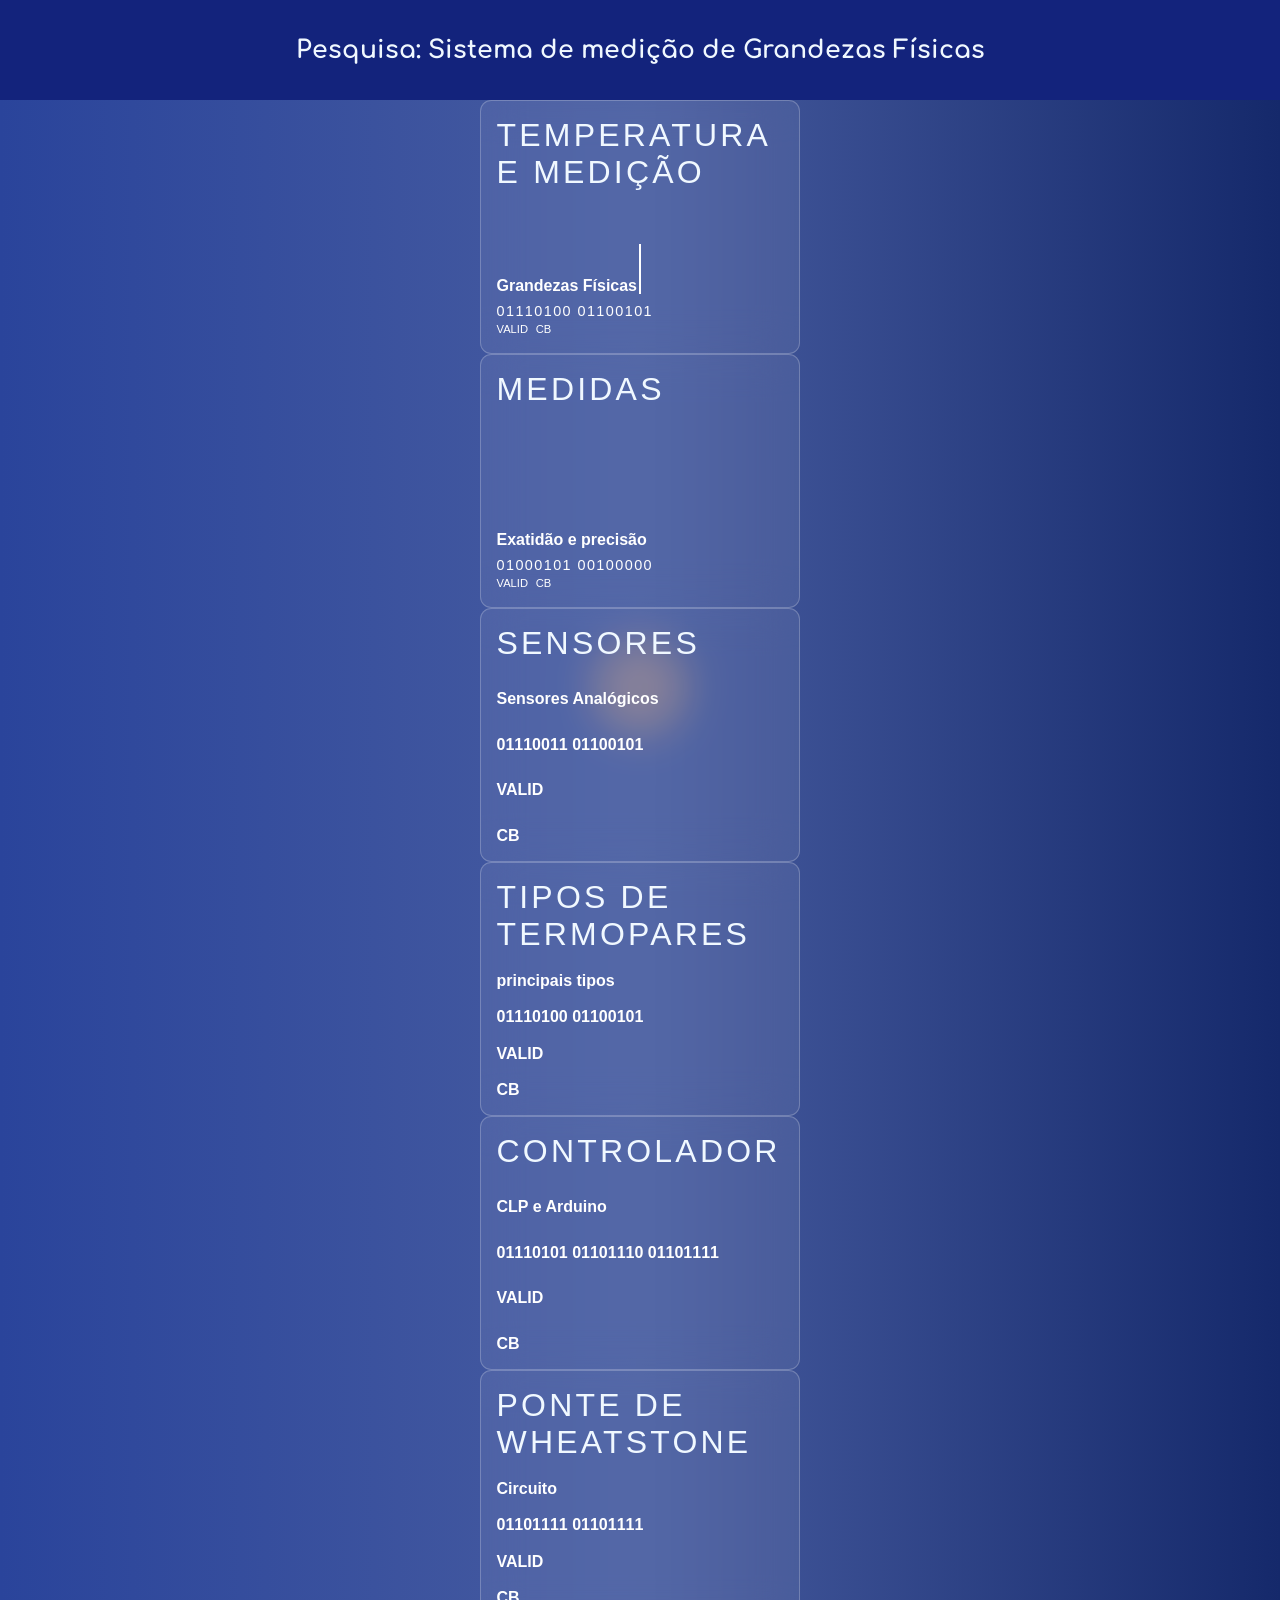
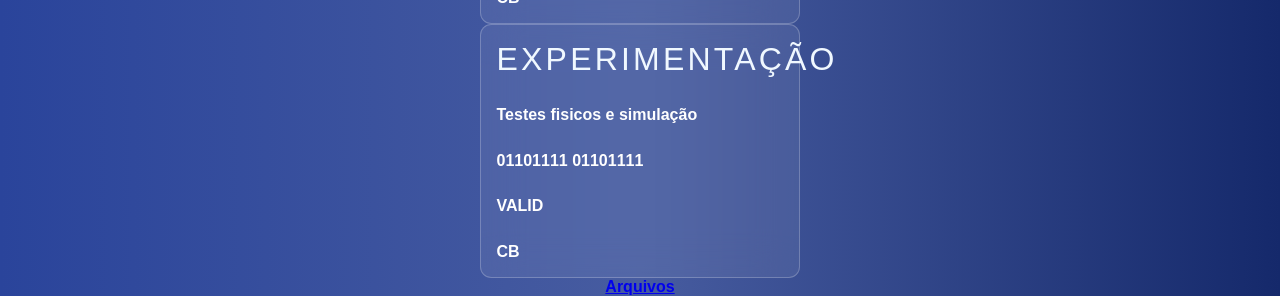
<file: index.html>
<!DOCTYPE html>
<html lang="pt-br">
<head>
    <meta charset="UTF-8">
    <meta name="viewport" content="width=device-width, initial-scale=1.0">
    <link rel="stylesheet" href="style.css">
    <title>Sistema de medição de Grandezas Físicas</title>
</head>

<body>

    <header>
        <p>Pesquisa: Sistema de medição de Grandezas Físicas</p>
    </header>
    
<div class="container">
    <div class="box">
      <span class="title"><a href="./temperatura.html">TEMPERATURA E MEDIÇÃO</a></span>
      <div>
        <strong>Grandezas Físicas</strong>
        <p>01110100 01100101</p>
        <span>VALID</span> <span>CB</span>
      </div>
    </div>

    <div class="box">
        <span class="title"><a href="./medicao.html">MEDIDAS</a></span>
        <div>
            <strong>Exatidão e precisão </strong>
            <p>01000101 00100000</p>
            <span>VALID</span> <span>CB</span>
        </div>
    </div>

    <div class="box">
      <span class="title"><a href="./sensor.html">SENSORES</a></span>
    <strong>Sensores Analógicos</strong>
    <p>01110011 01100101</p>
    <span>VALID</span> <span>CB</span>
    </div>

    <div class="box">
      <span class="title"><a href="./termopares.html">TIPOS DE TERMOPARES</a></span>
      <strong>principais tipos</strong>
      <p>01110100 01100101</p>
      <span>VALID</span> <span>CB</span>
    </div>

    <div class="box">
      <span class="title"><a href="./controladores.html">CONTROLADOR</a></span>
      <strong>CLP e Arduino</strong>
      <p>01110101 01101110 01101111</p>
      <span>VALID</span> <span>CB</span>
    </div>

    <div class="box">
      <span class="title"><a href="./wheatstone.html">PONTE DE WHEATSTONE</a></span>
      <strong>Circuito</strong>
      <p>01101111 01101111</p>
       <span>VALID</span> <span>CB</span>
    </div>

    <div class="box">
      <span class="title"><a href="./experimentacao.html">EXPERIMENTAÇÃO</a></span>
      <strong>Testes fisicos e simulação</strong>
      <p>01101111 01101111</p>
       <span>VALID</span> <span>CB</span>
    </div>

    <a href="https://drive.google.com/drive/folders/1IS7VximJWfsTqflSTa2tNZv0s6VluYq4?usp=sharing">Arquivos</a>

    
  </div>

    

</body>
</html>
</file>
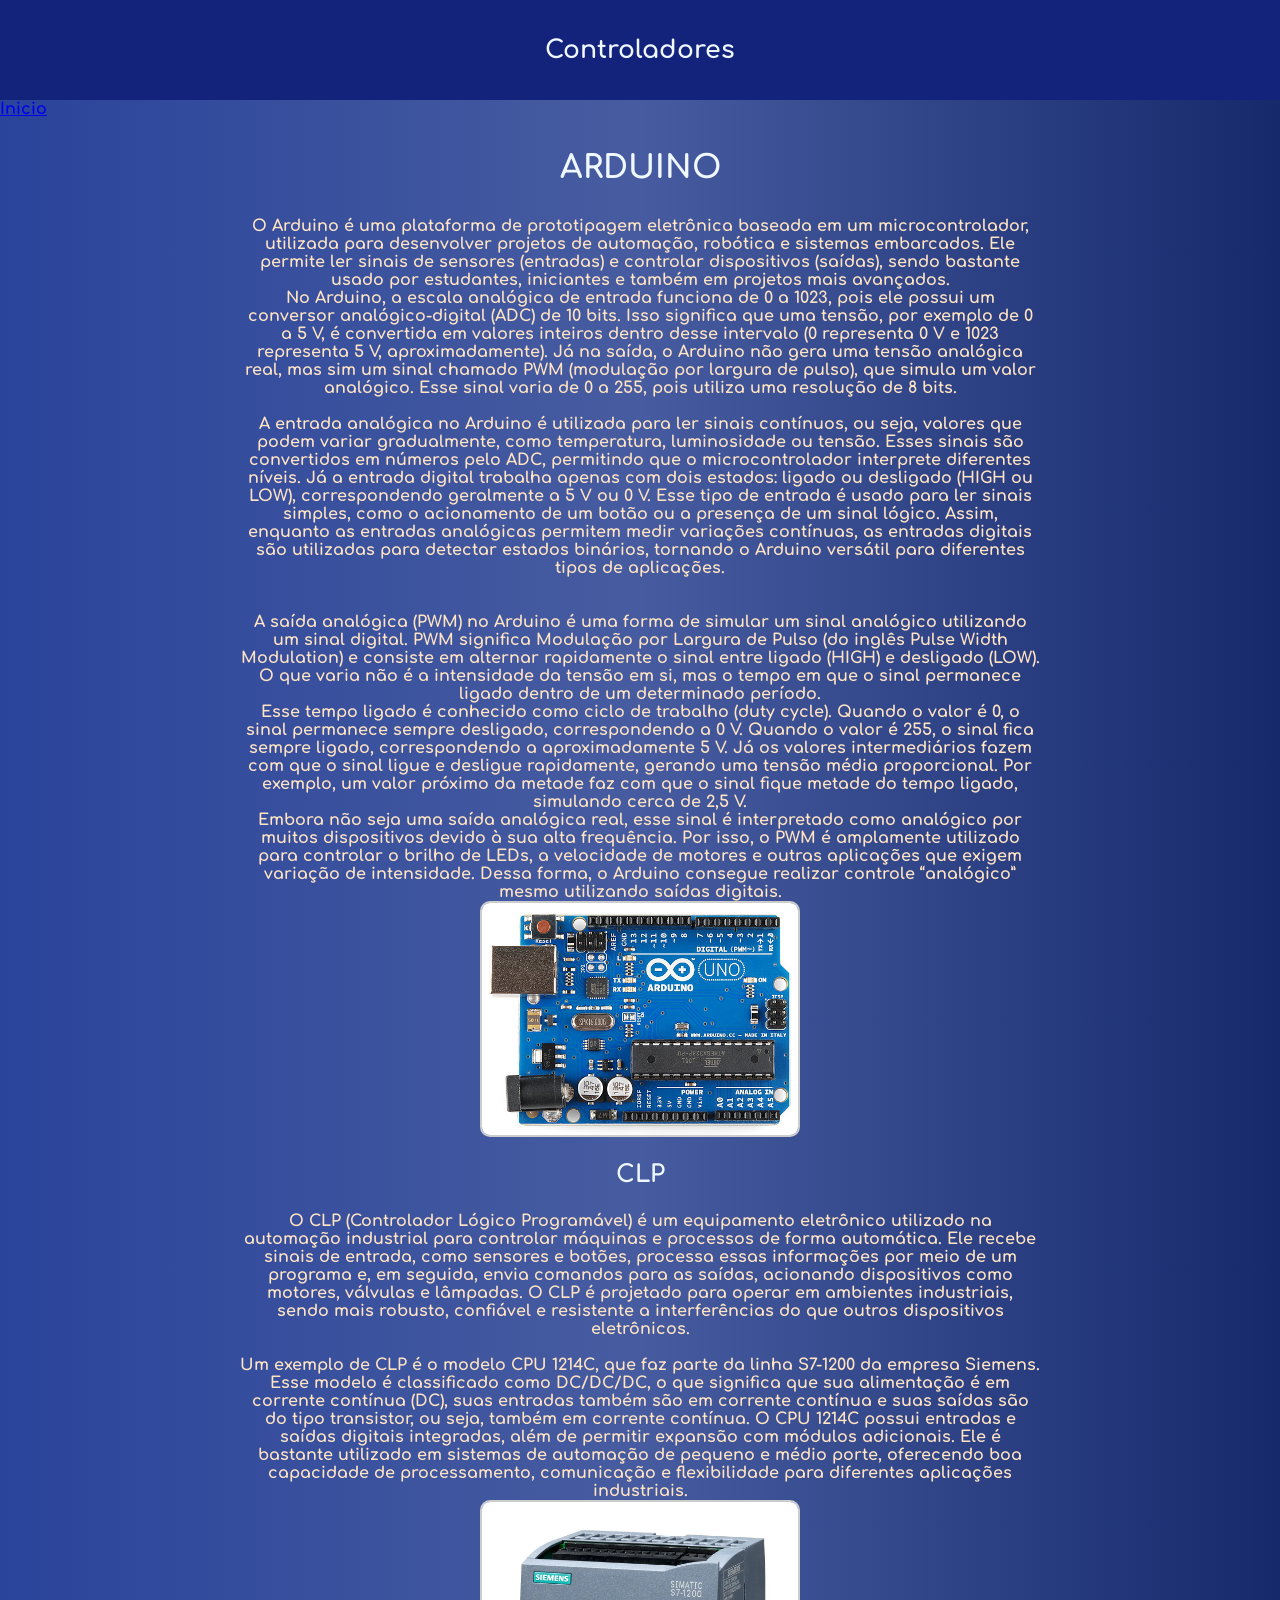
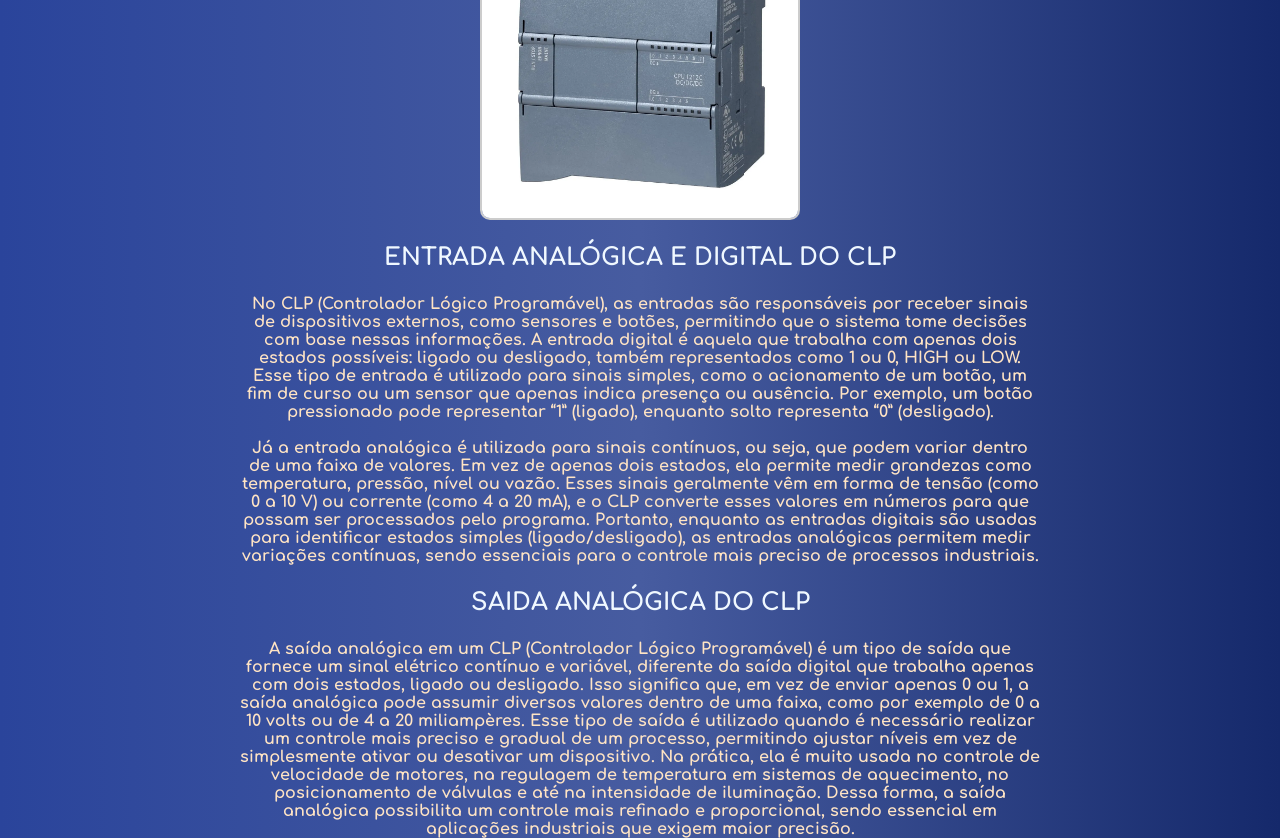
<file: controladores.html>
<!DOCTYPE html>
<html lang="pt-br">
<head>
    <meta charset="UTF-8">
    <meta name="viewport" content="width=device-width, initial-scale=1.0">
    <link rel="stylesheet" href="style.css">
    <title>controladores</title>
</head>
<body>
    <header>
        <p>Controladores</p>
    </header>
    <a href="./index.html">Inicio</a>

    <div class="content">
        <h1 class="titulo">Arduino</h1>

        <div class="texto">
            <p>O Arduino é uma plataforma de prototipagem eletrônica baseada em um microcontrolador, utilizada para desenvolver projetos de automação, robótica e sistemas embarcados. Ele permite ler sinais de sensores (entradas) e controlar dispositivos (saídas), sendo bastante usado por estudantes, iniciantes e também em projetos mais avançados. <br>

                No Arduino, a escala analógica de entrada funciona de 0 a 1023, pois ele possui um conversor analógico-digital (ADC) de 10 bits. Isso significa que uma tensão, por exemplo de 0 a 5 V, é convertida em valores inteiros dentro desse intervalo (0 representa 0 V e 1023 representa 5 V, aproximadamente). Já na saída, o Arduino não gera uma tensão analógica real, mas sim um sinal chamado PWM (modulação por largura de pulso), que simula um valor analógico. Esse sinal varia de 0 a 255, pois utiliza uma resolução de 8 bits. <br> <br>
                
                A entrada analógica no Arduino é utilizada para ler sinais contínuos, ou seja, valores que podem variar gradualmente, como temperatura, luminosidade ou tensão. Esses sinais são convertidos em números pelo ADC, permitindo que o microcontrolador interprete diferentes níveis.
                
                Já a entrada digital trabalha apenas com dois estados: ligado ou desligado (HIGH ou LOW), correspondendo geralmente a 5 V ou 0 V. Esse tipo de entrada é usado para ler sinais simples, como o acionamento de um botão ou a presença de um sinal lógico.
                
                Assim, enquanto as entradas analógicas permitem medir variações contínuas, as entradas digitais são utilizadas para detectar estados binários, tornando o Arduino versátil para diferentes tipos de aplicações.</p>
<br> <br>
                <p>A saída analógica (PWM) no Arduino é uma forma de simular um sinal analógico utilizando um sinal digital. PWM significa Modulação por Largura de Pulso (do inglês Pulse Width Modulation) e consiste em alternar rapidamente o sinal entre ligado (HIGH) e desligado (LOW). O que varia não é a intensidade da tensão em si, mas o tempo em que o sinal permanece ligado dentro de um determinado período. <br>

                    Esse tempo ligado é conhecido como ciclo de trabalho (duty cycle). Quando o valor é 0, o sinal permanece sempre desligado, correspondendo a 0 V. Quando o valor é 255, o sinal fica sempre ligado, correspondendo a aproximadamente 5 V. Já os valores intermediários fazem com que o sinal ligue e desligue rapidamente, gerando uma tensão média proporcional. Por exemplo, um valor próximo da metade faz com que o sinal fique metade do tempo ligado, simulando cerca de 2,5 V. <br>
                    
                    Embora não seja uma saída analógica real, esse sinal é interpretado como analógico por muitos dispositivos devido à sua alta frequência. Por isso, o PWM é amplamente utilizado para controlar o brilho de LEDs, a velocidade de motores e outras aplicações que exigem variação de intensidade. Dessa forma, o Arduino consegue realizar controle “analógico” mesmo utilizando saídas digitais.</p>
        </div>

        <img src="./img/arduino_sistemasdeinformacao.webp" alt="" class="img">

        <h2 class="titulo">CLP</h2>

        <div class="texto">
            <p>O CLP (Controlador Lógico Programável) é um equipamento eletrônico utilizado na automação industrial para controlar máquinas e processos de forma automática. Ele recebe sinais de entrada, como sensores e botões, processa essas informações por meio de um programa e, em seguida, envia comandos para as saídas, acionando dispositivos como motores, válvulas e lâmpadas. O CLP é projetado para operar em ambientes industriais, sendo mais robusto, confiável e resistente a interferências do que outros dispositivos eletrônicos. <br> <br>

                Um exemplo de CLP é o modelo CPU 1214C, que faz parte da linha S7-1200 da empresa Siemens. Esse modelo é classificado como DC/DC/DC, o que significa que sua alimentação é em corrente contínua (DC), suas entradas também são em corrente contínua e suas saídas são do tipo transistor, ou seja, também em corrente contínua.
                
                O CPU 1214C possui entradas e saídas digitais integradas, além de permitir expansão com módulos adicionais. Ele é bastante utilizado em sistemas de automação de pequeno e médio porte, oferecendo boa capacidade de processamento, comunicação e flexibilidade para diferentes aplicações industriais.</p>

        </div>

        <img src="./img/clp_1212c_8ed_2ea_6sd_6es7212_1ae40_0xb0_siemens_1962008963_1_29b0b0ae9a39ab1060e99097e455c987.webp" alt="" class="img">

        <h2 class="titulo">Entrada Analógica e Digital do CLP</h2>

        <div class="texto">
            <p>No CLP (Controlador Lógico Programável), as entradas são responsáveis por receber sinais de dispositivos externos, como sensores e botões, permitindo que o sistema tome decisões com base nessas informações.

                A entrada digital é aquela que trabalha com apenas dois estados possíveis: ligado ou desligado, também representados como 1 ou 0, HIGH ou LOW. Esse tipo de entrada é utilizado para sinais simples, como o acionamento de um botão, um fim de curso ou um sensor que apenas indica presença ou ausência. Por exemplo, um botão pressionado pode representar “1” (ligado), enquanto solto representa “0” (desligado). <br>
                <br>
                Já a entrada analógica é utilizada para sinais contínuos, ou seja, que podem variar dentro de uma faixa de valores. Em vez de apenas dois estados, ela permite medir grandezas como temperatura, pressão, nível ou vazão. Esses sinais geralmente vêm em forma de tensão (como 0 a 10 V) ou corrente (como 4 a 20 mA), e o CLP converte esses valores em números para que possam ser processados pelo programa.
                
                Portanto, enquanto as entradas digitais são usadas para identificar estados simples (ligado/desligado), as entradas analógicas permitem medir variações contínuas, sendo essenciais para o controle mais preciso de processos industriais.</p>
        </div>

        <h2 class="titulo">SAIDA ANALÓGICA DO CLP</h2>
        
        <div class="texto">
            <p>A saída analógica em um CLP (Controlador Lógico Programável) é um tipo de saída que fornece um sinal elétrico contínuo e variável, diferente da saída digital que trabalha apenas com dois estados, ligado ou desligado. Isso significa que, em vez de enviar apenas 0 ou 1, a saída analógica pode assumir diversos valores dentro de uma faixa, como por exemplo de 0 a 10 volts ou de 4 a 20 miliampères. Esse tipo de saída é utilizado quando é necessário realizar um controle mais preciso e gradual de um processo, permitindo ajustar níveis em vez de simplesmente ativar ou desativar um dispositivo. Na prática, ela é muito usada no controle de velocidade de motores, na regulagem de temperatura em sistemas de aquecimento, no posicionamento de válvulas e até na intensidade de iluminação. Dessa forma, a saída analógica possibilita um controle mais refinado e proporcional, sendo essencial em aplicações industriais que exigem maior precisão.</p>
            
        </div>
    </div>
</body>
</html>
</file>
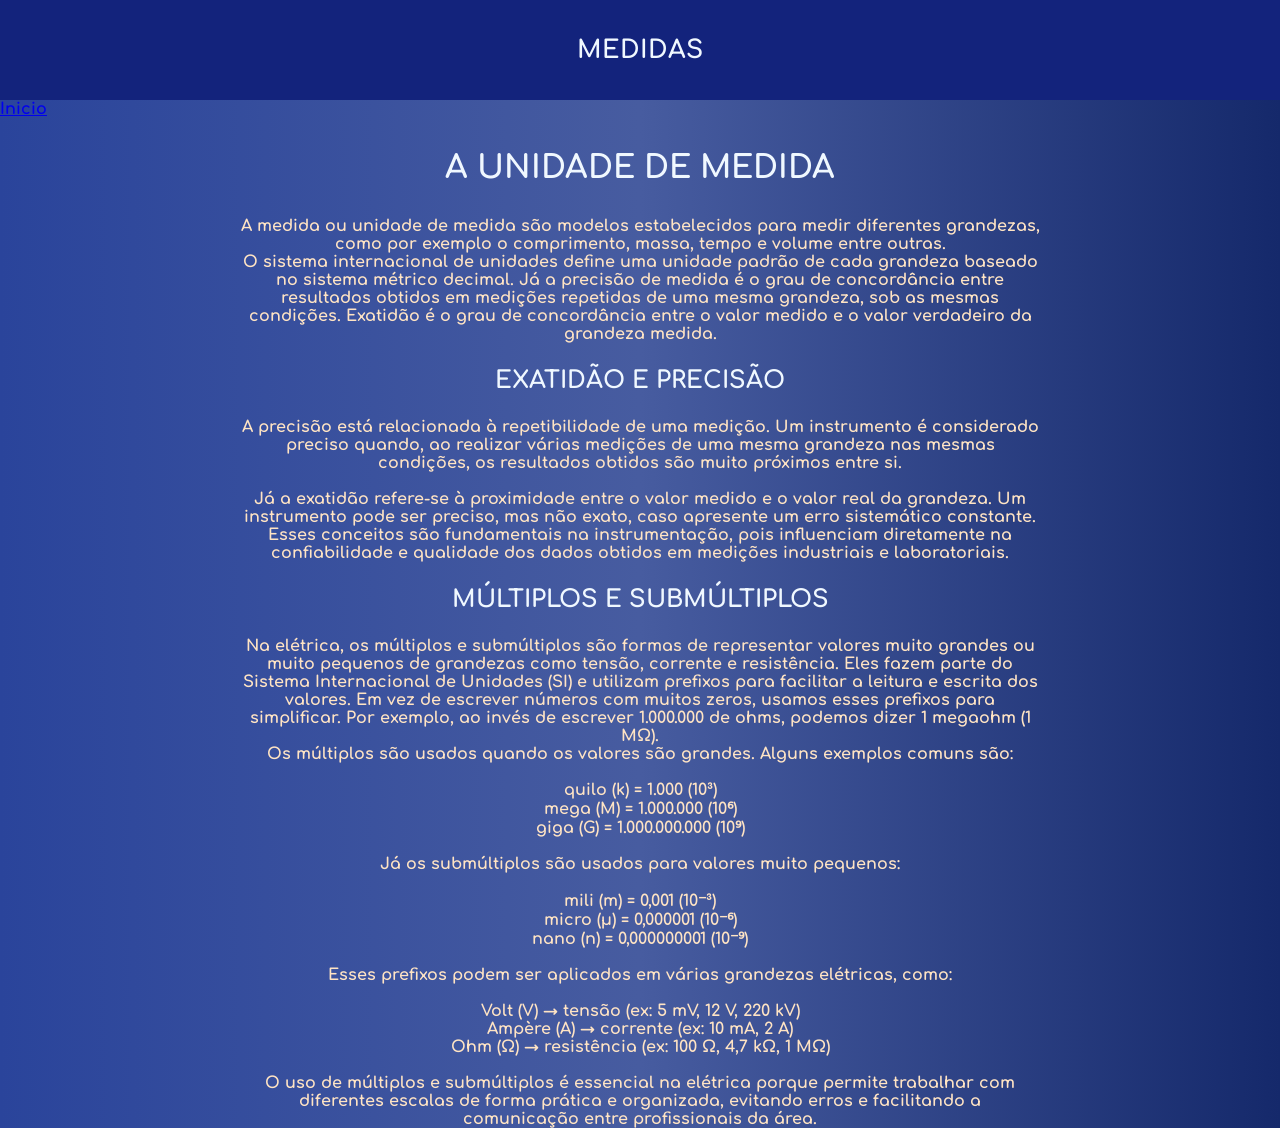
<file: medicao.html>
<!DOCTYPE html>
<html lang="pt-br">
<head>
    <meta charset="UTF-8">
    <meta name="viewport" content="width=device-width, initial-scale=1.0">
    <link rel="stylesheet" href="style.css">
    <title>Medidas</title>
</head>
<body>
    <header>
<p>MEDIDAS</p>
    </header>

    <a href="./index.html">Inicio</a>

    <div class="content">
        <h1 class="titulo">A UNIDADE DE MEDIDA</h1>

        <div class="texto">
            <p>A medida ou unidade de medida são modelos estabelecidos para medir diferentes grandezas, como por exemplo o comprimento, massa, tempo e volume entre outras. <br>
O sistema internacional de unidades define uma unidade padrão de cada grandeza baseado no sistema métrico decimal. Já a precisão de medida é o grau de concordância entre resultados obtidos em medições repetidas de uma mesma grandeza, sob as mesmas condições. Exatidão é o grau de concordância entre o valor medido e o valor verdadeiro da grandeza medida.
</p>
        </div>

        <h2 class="titulo">Exatidão e precisão</h2>

        <div class="texto">
            <p>A precisão está relacionada à repetibilidade de uma medição. Um instrumento é considerado preciso quando, ao realizar várias medições de uma mesma grandeza nas mesmas condições, os resultados obtidos são muito próximos entre si.</p><br>
            <p>Já a exatidão refere-se à proximidade entre o valor medido e o valor real da grandeza. Um instrumento pode ser preciso, mas não exato, caso apresente um erro sistemático constante. <br>
Esses conceitos são fundamentais na instrumentação, pois influenciam diretamente na confiabilidade e qualidade dos dados obtidos em medições industriais e laboratoriais.
</p>

        </div>

        <h2 class="titulo">Múltiplos e Submúltiplos</h2>
        <div class="texto">
            <p>Na elétrica, os múltiplos e submúltiplos são formas de representar valores muito grandes ou muito pequenos de grandezas como tensão, corrente e resistência. Eles fazem parte do Sistema Internacional de Unidades (SI) e utilizam prefixos para facilitar a leitura e escrita dos valores.

                Em vez de escrever números com muitos zeros, usamos esses prefixos para simplificar. Por exemplo, ao invés de escrever 1.000.000 de ohms, podemos dizer 1 megaohm (1 MΩ). <br>
                
                Os múltiplos são usados quando os valores são grandes. Alguns exemplos comuns são: <br> <br>
                
                quilo (k) = 1.000 (10³) <br>
                mega (M) = 1.000.000 (10⁶) <br>
                giga (G) = 1.000.000.000 (10⁹) <br> <br>
                
                Já os submúltiplos são usados para valores muito pequenos: <br> <br>
                
                mili (m) = 0,001 (10⁻³) <br>
                micro (µ) = 0,000001 (10⁻⁶) <br>
                nano (n) = 0,000000001 (10⁻⁹) <br> <br>
                
                Esses prefixos podem ser aplicados em várias grandezas elétricas, como: <br> <br>
                
                Volt (V) → tensão (ex: 5 mV, 12 V, 220 kV) <br>
                Ampère (A) → corrente (ex: 10 mA, 2 A) <br>
                Ohm (Ω) → resistência (ex: 100 Ω, 4,7 kΩ, 1 MΩ) <br> <br>
                
                O uso de múltiplos e submúltiplos é essencial na elétrica porque permite trabalhar com diferentes escalas de forma prática e organizada, evitando erros e facilitando a comunicação entre profissionais da área.</p>
        </div>
    </div>

</body>
</html>
</file>
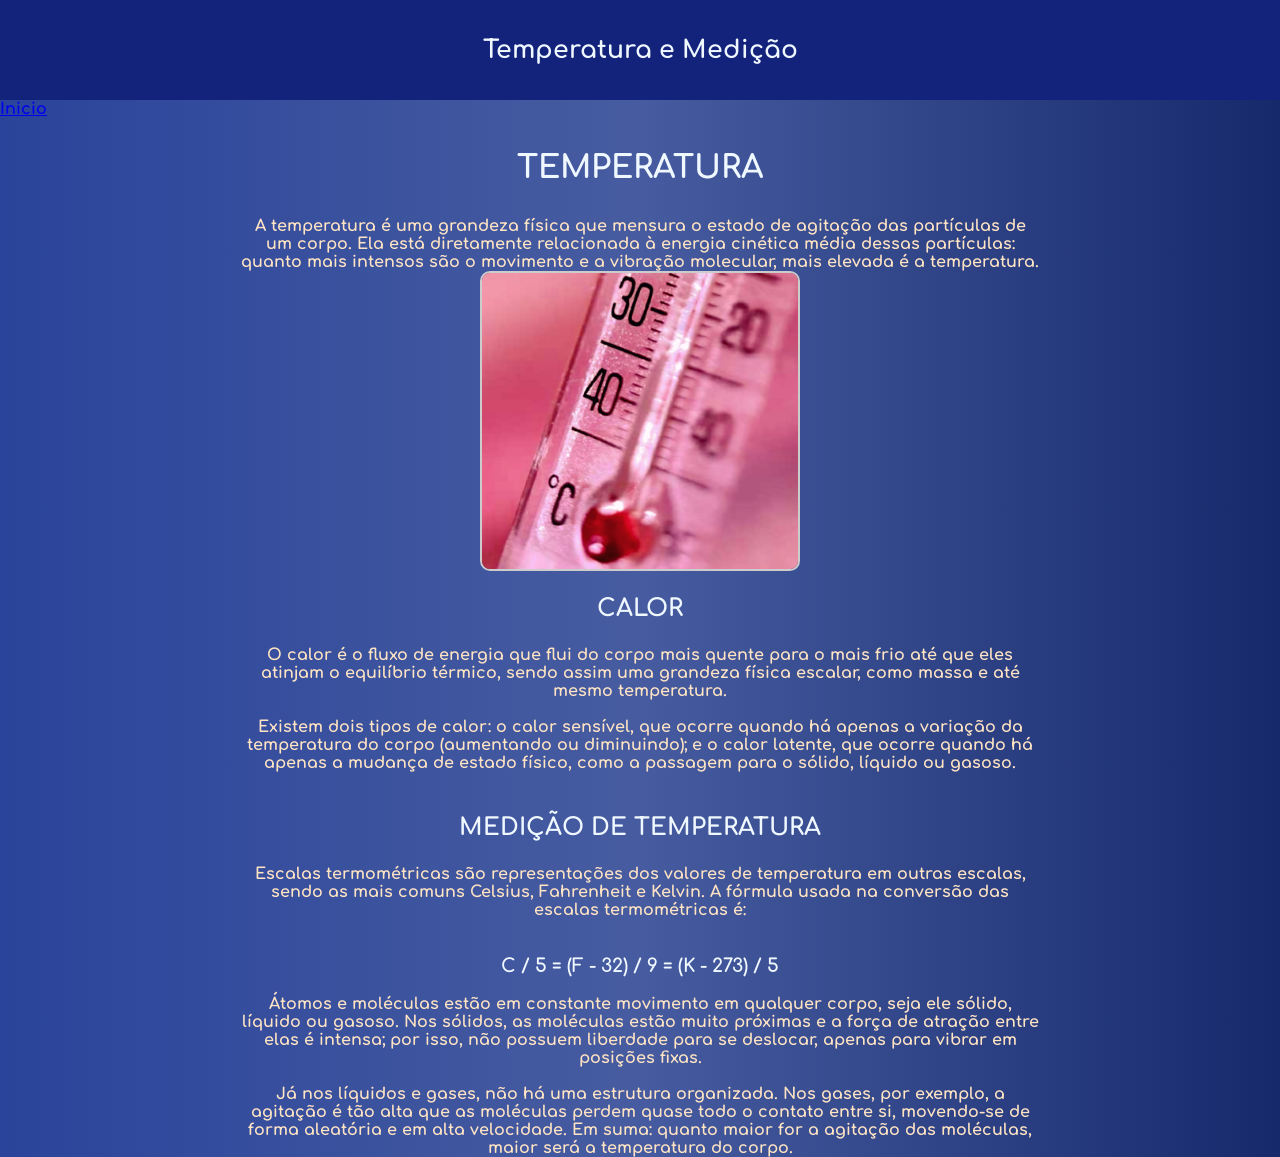
<file: temperatura.html>
<!DOCTYPE html>
<html lang="pt-br">
<head>
    <meta charset="UTF-8">
    <meta name="viewport" content="width=device-width, initial-scale=1.0">
    <link rel="stylesheet" href="style.css">
    <title>Temperatura e medição</title>
</head>

<body>
    <header>
        <p>Temperatura e Medição</p>
    </header>

    <a href="./index.html">Inicio</a>

    <div class="content">
        <h1 class="titulo">TEMPERATURA</h1>

        <div class="texto">
            <p>A temperatura é uma grandeza física que mensura o estado de agitação das partículas de um corpo. Ela está
                diretamente relacionada à energia cinética média dessas partículas: quanto mais intensos são o movimento
                e a vibração molecular, mais elevada é a temperatura.
            </p>
        </div>
        
        <img src="./img/1000399873.jpg" alt="" class="img">
           
            <h2 class="titulo">Calor</h2>
            <div class="texto">
            <p>O calor é o fluxo de energia que flui do corpo mais quente para o mais frio até que eles atinjam o
                equilíbrio térmico, sendo assim uma grandeza física escalar, como massa e até mesmo temperatura.
            </p><br>
            <p>Existem dois tipos de calor: o calor sensível, que ocorre quando há apenas a variação da temperatura do
                corpo (aumentando ou diminuindo); e o calor latente, que ocorre quando há apenas a mudança de estado
                físico, como a passagem para o sólido, líquido ou gasoso.
            </p><br>
        </div>
        <h2 class="titulo">Medição de temperatura</h2>
        <div class="texto">
            <p>Escalas termométricas são representações dos valores de temperatura em outras escalas, sendo as mais comuns Celsius, Fahrenheit e Kelvin. 
                A fórmula usada na conversão das escalas termométricas é:
                </p><br>
                <h3 class="titulo">C / 5 = (F - 32) / 9 = (K - 273) / 5</h3>
                <p>Átomos e moléculas estão em constante movimento em qualquer corpo, seja ele sólido, líquido ou gasoso. Nos sólidos, as moléculas estão muito próximas e a força de atração entre elas é intensa; por isso, não possuem liberdade para se deslocar, apenas para vibrar em posições fixas.
                </p><br>
                <p>Já nos líquidos e gases, não há uma estrutura organizada. Nos gases, por exemplo, a agitação é tão alta que as moléculas perdem quase todo o contato entre si, movendo-se de forma aleatória e em alta velocidade. Em suma: quanto maior for a agitação das moléculas, maior será a temperatura do corpo.</p>
        </div>
    </div>
</body>

</html>
</file>
<file: style.css>
@import url('https://fonts.googleapis.com/css2?family=Comfortaa:wght@300..700&display=swap');
*{
    padding: 0;
    margin: 0;
    box-sizing: border-box;
}
body{
    font-family: "Comfortaa", sans-serif;
    font-weight: bold;
    background: #2a4e9b;
    background: #2a3f9b;
    background: linear-gradient(90deg, rgb(42, 68, 155) 0%, rgb(71, 92, 160) 50%, rgb(21, 41, 107) 100%);
    

}
.content{
    display: flex;
    justify-content: center;
    align-items: center;
    flex-direction: column;
    text-align: center;
}
 .texto{
    width: 800px;
    margin: auto;
    color: bisque;
    text-align: center;
}

.titulo{
    margin: 1em;
    text-transform: uppercase;
    color: aliceblue;
    text-align: center;
} 

header{
    background-color: rgb(19, 35, 124);
    padding: 500px, 500px;
    display: flex;
    justify-content: center;
    align-items: center;
    width: 100%;
    height: 100px;
    text-align: center;
    
    
}
header p{
    font-size: 25px;
    color: aliceblue;
}
/* From Uiverse.io by joe-watson-sbf */ 
.container {
  display: flex;
  justify-content: center;
  flex-direction: column;

  align-items: center;
 
    color: white;
    position: relative;
    font-family: sans-serif;
  }
  
  .container::before,
  .container::after {
    content: "";
    background-color: #fab5704c;
    position: absolute;
  }
  
  .container::before {
    border-radius: 50%;
    width: 6rem;
    height: 6rem;
    top: 30%;
    /* right: 7%; */
  }
  
  .container::after {
    content: "";
    position: absolute;
    height: 3rem;
    top: 8%;
    border: 1px solid;
  }
  
  .container .box {
    width: 20em;
    height: 15.875em;
    padding: 1rem;
    background-color: rgba(255, 255, 255, 0.074);
    border: 1px solid rgba(255, 255, 255, 0.222);
    -webkit-backdrop-filter: blur(20px);
    backdrop-filter: blur(20px);
    border-radius: 0.7rem;
    transition: all ease 0.3s;
  }
  
  .container .box {
    display: flex;
    flex-direction: column;
    justify-content: space-between;
  }
  
  .container .box .title {
    font-size: 2rem;
    font-weight: 500;
    letter-spacing: 0.1em;
  }
  
  .container .box div strong {
    display: block;
    margin-bottom: 0.5rem;
  }
  
  .container .box div p {
    margin: 0;
    font-size: 0.9em;
    font-weight: 300;
    letter-spacing: 0.1em;
  }
  
  .container .box div span {
    font-size: 0.7rem;
    font-weight: 300;
  }
  
  .container .box div span:nth-child(3) {
    font-weight: 500;
    margin-right: 0.2rem;
  }
  
  .container .box:hover {
    box-shadow: 0px 0px 20px 1px #ffbb763f;
    border: 1px solid rgba(255, 255, 255, 0.454);
  }

  .box a{
    color: aliceblue;
    text-decoration: none;
  }

  .img {
    width: 320px;
    height: auto;
    display: block;
    margin: 0 auto; 
    border-radius: 10px;
    border: 2px solid #ccc;
  }

  .video{
 display: flex;
    margin: 0 auto;
    flex-direction: column;
    align-items: center;
   
    justify-content: center;
  }
</file>
